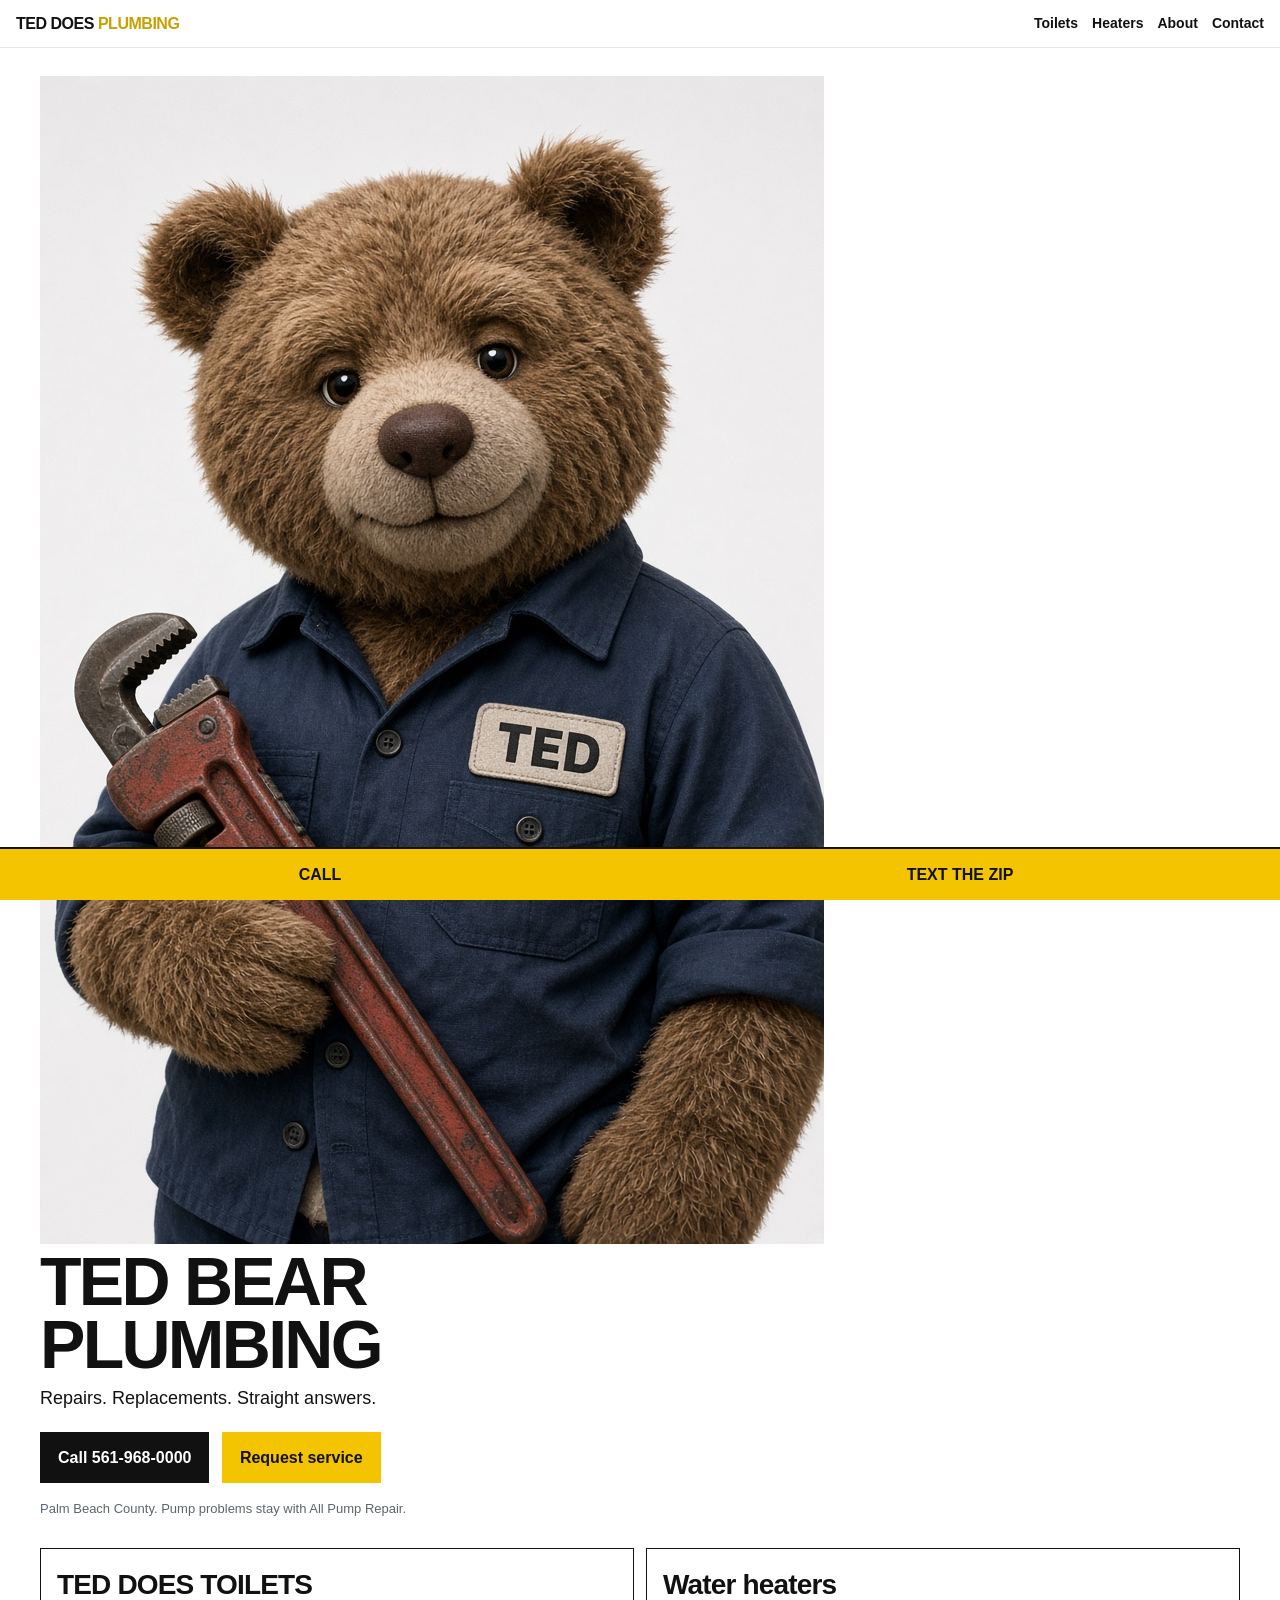
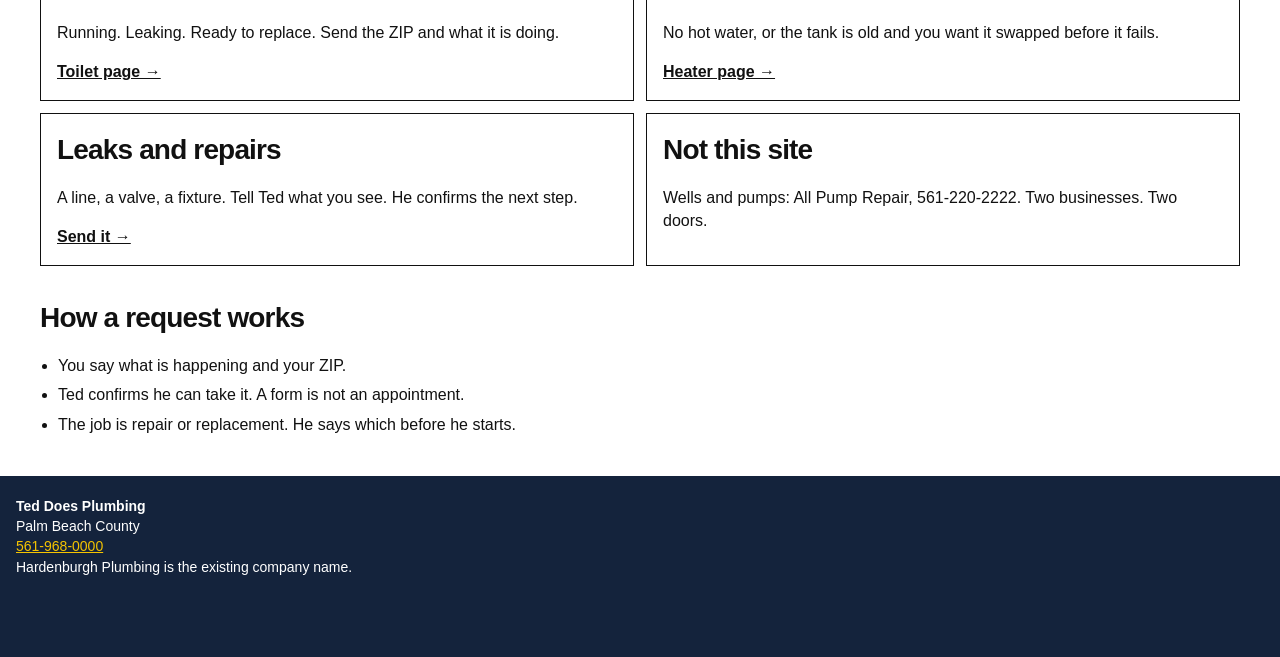
<file: index.html>
<!DOCTYPE html>
<html lang="en">
<head>
  <meta charset="utf-8">
  <meta name="viewport" content="width=device-width, initial-scale=1">
  <title>Ted Does Plumbing | Palm Beach County</title>
  <meta name="description" content="Plumbing repairs and replacements in Palm Beach County. Toilets, water heaters, leaks. Call Ted.">
  <link rel="stylesheet" href="styles.css">
</head>
<body>
  <header class="bar">
    <a class="brand" href="index.html">TED DOES <span>PLUMBING</span></a>
    <nav>
      <a href="toilets.html">Toilets</a>
      <a href="water-heaters.html">Heaters</a>
      <a href="about.html">About</a>
      <a href="contact.html">Contact</a>
    </nav>
  </header>
  <main class="hero">
    <img src="tedbear1.jpg" alt="Ted Bear Plumbing">
<h1>TED BEAR<br>PLUMBING</h1>
    <p class="sub">Repairs. Replacements. Straight answers.</p>
    <a class="cta" href="tel:5619680000">Call 561-968-0000</a>
    <a class="cta alt" href="contact.html">Request service</a>
    <p class="note">Palm Beach County. Pump problems stay with All Pump Repair.</p>
  </main>
  <div class="grid two">
    <article class="card">
      <h2>TED DOES TOILETS</h2>
      <p>Running. Leaking. Ready to replace. Send the ZIP and what it is doing.</p>
      <a href="toilets.html">Toilet page →</a>
    </article>
    <article class="card">
      <h2>Water heaters</h2>
      <p>No hot water, or the tank is old and you want it swapped before it fails.</p>
      <a href="water-heaters.html">Heater page →</a>
    </article>
    <article class="card">
      <h2>Leaks and repairs</h2>
      <p>A line, a valve, a fixture. Tell Ted what you see. He confirms the next step.</p>
      <a href="contact.html">Send it →</a>
    </article>
    <article class="card">
      <h2>Not this site</h2>
      <p>Wells and pumps: All Pump Repair, 561-220-2222. Two businesses. Two doors.</p>
    </article>
  </div>
  <section>
    <h2>How a request works</h2>
    <ul>
      <li>You say what is happening and your ZIP.</li>
      <li>Ted confirms he can take it. A form is not an appointment.</li>
      <li>The job is repair or replacement. He says which before he starts.</li>
    </ul>
  </section>
  <footer>
    <strong>Ted Does Plumbing</strong><br>
    Palm Beach County<br>
    <a href="tel:5619680000">561-968-0000</a><br>
    Hardenburgh Plumbing is the existing company name.
  </footer>
  <div class="callpad">
    <a href="tel:5619680000">CALL</a>
    <a href="contact.html">TEXT THE ZIP</a>
  </div>
</body>
</html>
</file>
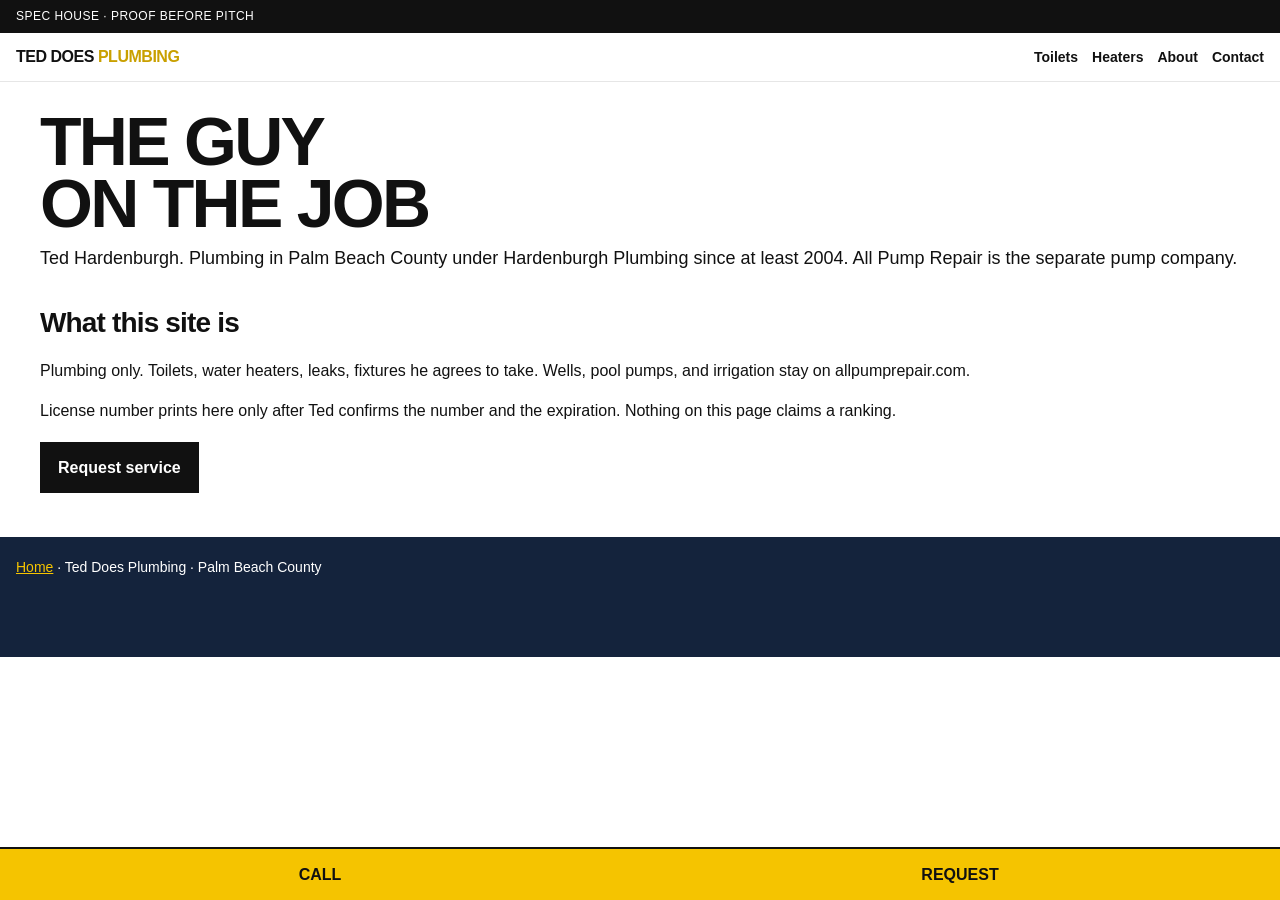
<file: about.html>
<!DOCTYPE html>
<html lang="en">
<head>
  <meta charset="utf-8">
  <meta name="viewport" content="width=device-width, initial-scale=1">
  <title>About | Ted Does Plumbing</title>
  <link rel="stylesheet" href="styles.css">
</head>
<body>
  <div class="flag">SPEC HOUSE · PROOF BEFORE PITCH</div>
  <header class="bar">
    <a class="brand" href="index.html">TED DOES <span>PLUMBING</span></a>
    <nav>
      <a href="toilets.html">Toilets</a>
      <a href="water-heaters.html">Heaters</a>
      <a href="about.html">About</a>
      <a href="contact.html">Contact</a>
    </nav>
  </header>
  <main class="hero">
    <h1>THE GUY<br>ON THE JOB</h1>
    <p class="sub">Ted Hardenburgh. Plumbing in Palm Beach County under Hardenburgh Plumbing since at least 2004. All Pump Repair is the separate pump company.</p>
  </main>
  <section>
    <h2>What this site is</h2>
    <p>Plumbing only. Toilets, water heaters, leaks, fixtures he agrees to take. Wells, pool pumps, and irrigation stay on allpumprepair.com.</p>
    <p>License number prints here only after Ted confirms the number and the expiration. Nothing on this page claims a ranking.</p>
    <p><a class="cta" href="contact.html">Request service</a></p>
  </section>
  <footer>
    <a href="index.html">Home</a> · Ted Does Plumbing · Palm Beach County
  </footer>
  <div class="callpad"><a href="tel:5619680000">CALL</a><a href="contact.html">REQUEST</a></div>
</body>
</html>
</file>
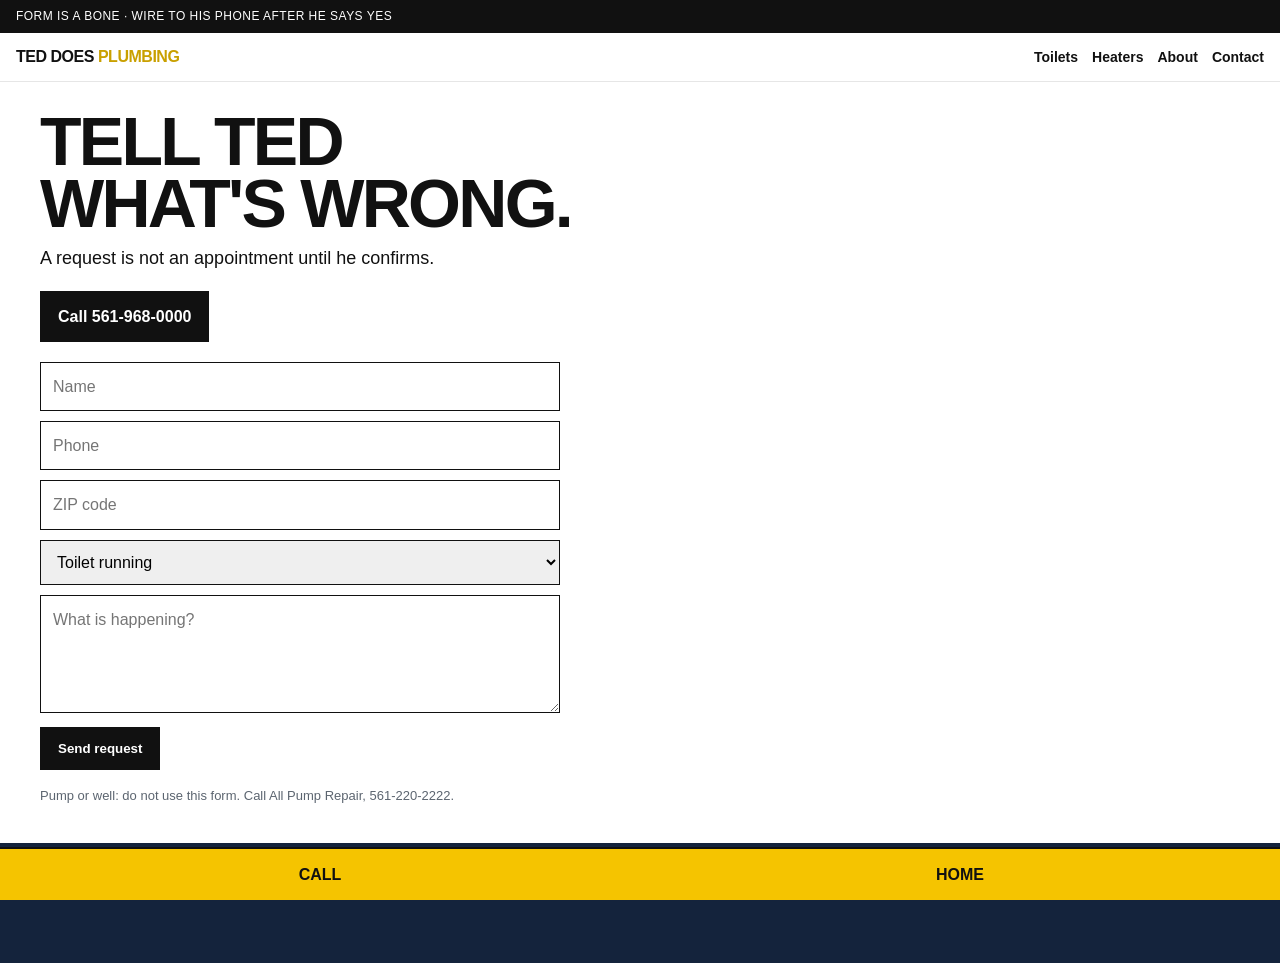
<file: contact.html>
<!DOCTYPE html>
<html lang="en">
<head>
  <meta charset="utf-8">
  <meta name="viewport" content="width=device-width, initial-scale=1">
  <title>Contact | Ted Does Plumbing</title>
  <link rel="stylesheet" href="styles.css">
</head>
<body>
  <div class="flag">FORM IS A BONE · WIRE TO HIS PHONE AFTER HE SAYS YES</div>
  <header class="bar">
    <a class="brand" href="index.html">TED DOES <span>PLUMBING</span></a>
    <nav>
      <a href="toilets.html">Toilets</a>
      <a href="water-heaters.html">Heaters</a>
      <a href="about.html">About</a>
      <a href="contact.html">Contact</a>
    </nav>
  </header>
  <main class="hero">
    <h1>TELL TED<br>WHAT'S WRONG.</h1>
    <p class="sub">A request is not an appointment until he confirms.</p>
    <a class="cta" href="tel:5619680000">Call 561-968-0000</a>
  </main>
  <section>
    <form action="thanks.html" method="get">
      <input name="name" placeholder="Name" required>
      <input name="phone" placeholder="Phone" required>
      <input name="zip" placeholder="ZIP code" required>
      <select name="job">
        <option>Toilet running</option>
        <option>Toilet leaking</option>
        <option>Toilet replacement</option>
        <option>Water heater</option>
        <option>Leak</option>
        <option>Other plumbing</option>
      </select>
      <textarea name="what" rows="4" placeholder="What is happening?"></textarea>
      <button class="cta" type="submit">Send request</button>
    </form>
    <p class="note">Pump or well: do not use this form. Call All Pump Repair, 561-220-2222.</p>
  </section>
  <footer>Ted Does Plumbing · Palm Beach County</footer>
  <div class="callpad"><a href="tel:5619680000">CALL</a><a href="index.html">HOME</a></div>
</body>
</html>
</file>
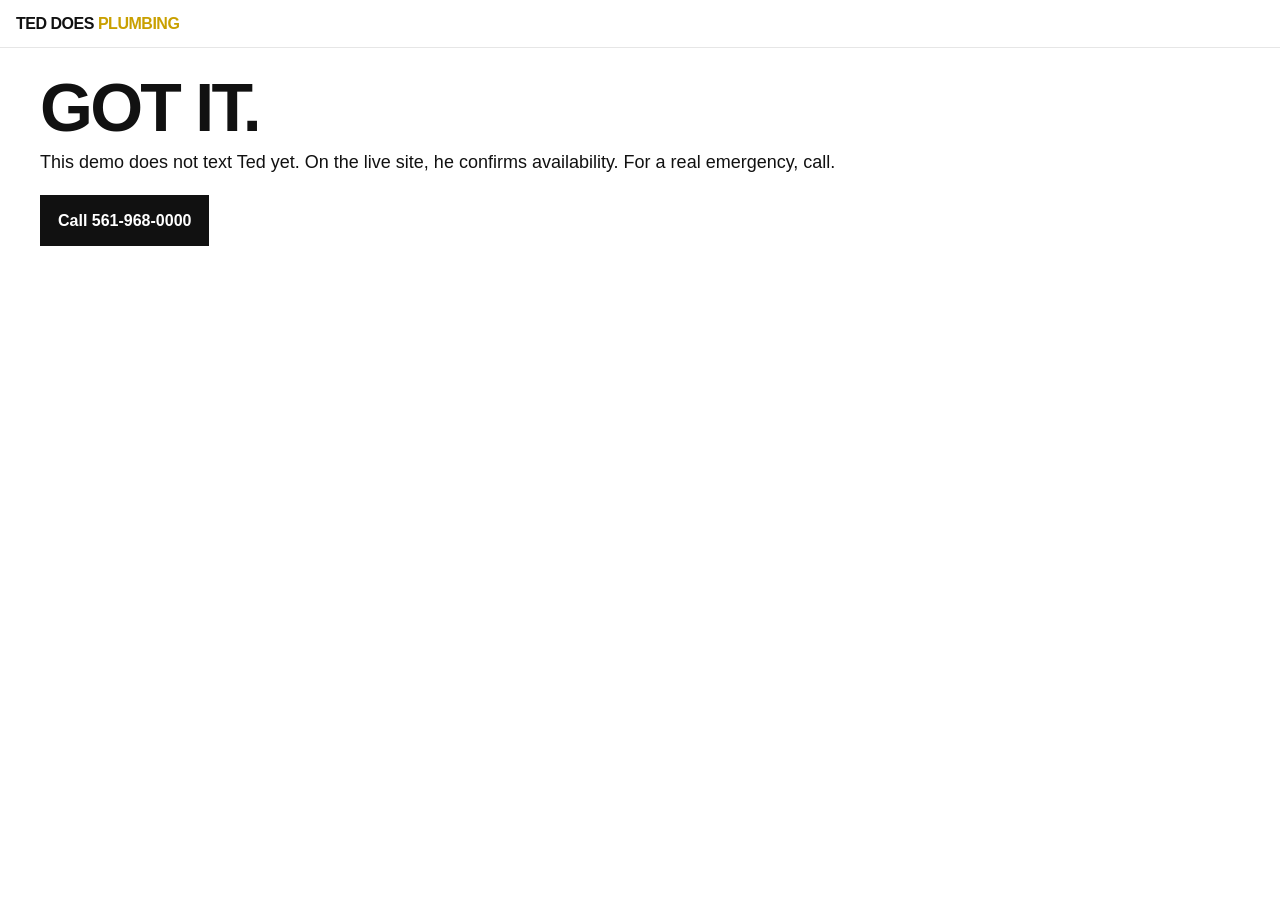
<file: thanks.html>
<!DOCTYPE html>
<html lang="en">
<head>
  <meta charset="utf-8">
  <meta name="viewport" content="width=device-width, initial-scale=1">
  <title>Request received | Ted Does Plumbing</title>
  <link rel="stylesheet" href="styles.css">
</head>
<body>
  <header class="bar">
    <a class="brand" href="index.html">TED DOES <span>PLUMBING</span></a>
  </header>
  <main class="hero">
    <h1>GOT IT.</h1>
    <p class="sub">This demo does not text Ted yet. On the live site, he confirms availability. For a real emergency, call.</p>
    <a class="cta" href="tel:5619680000">Call 561-968-0000</a>
  </main>
</body>
</html>
</file>
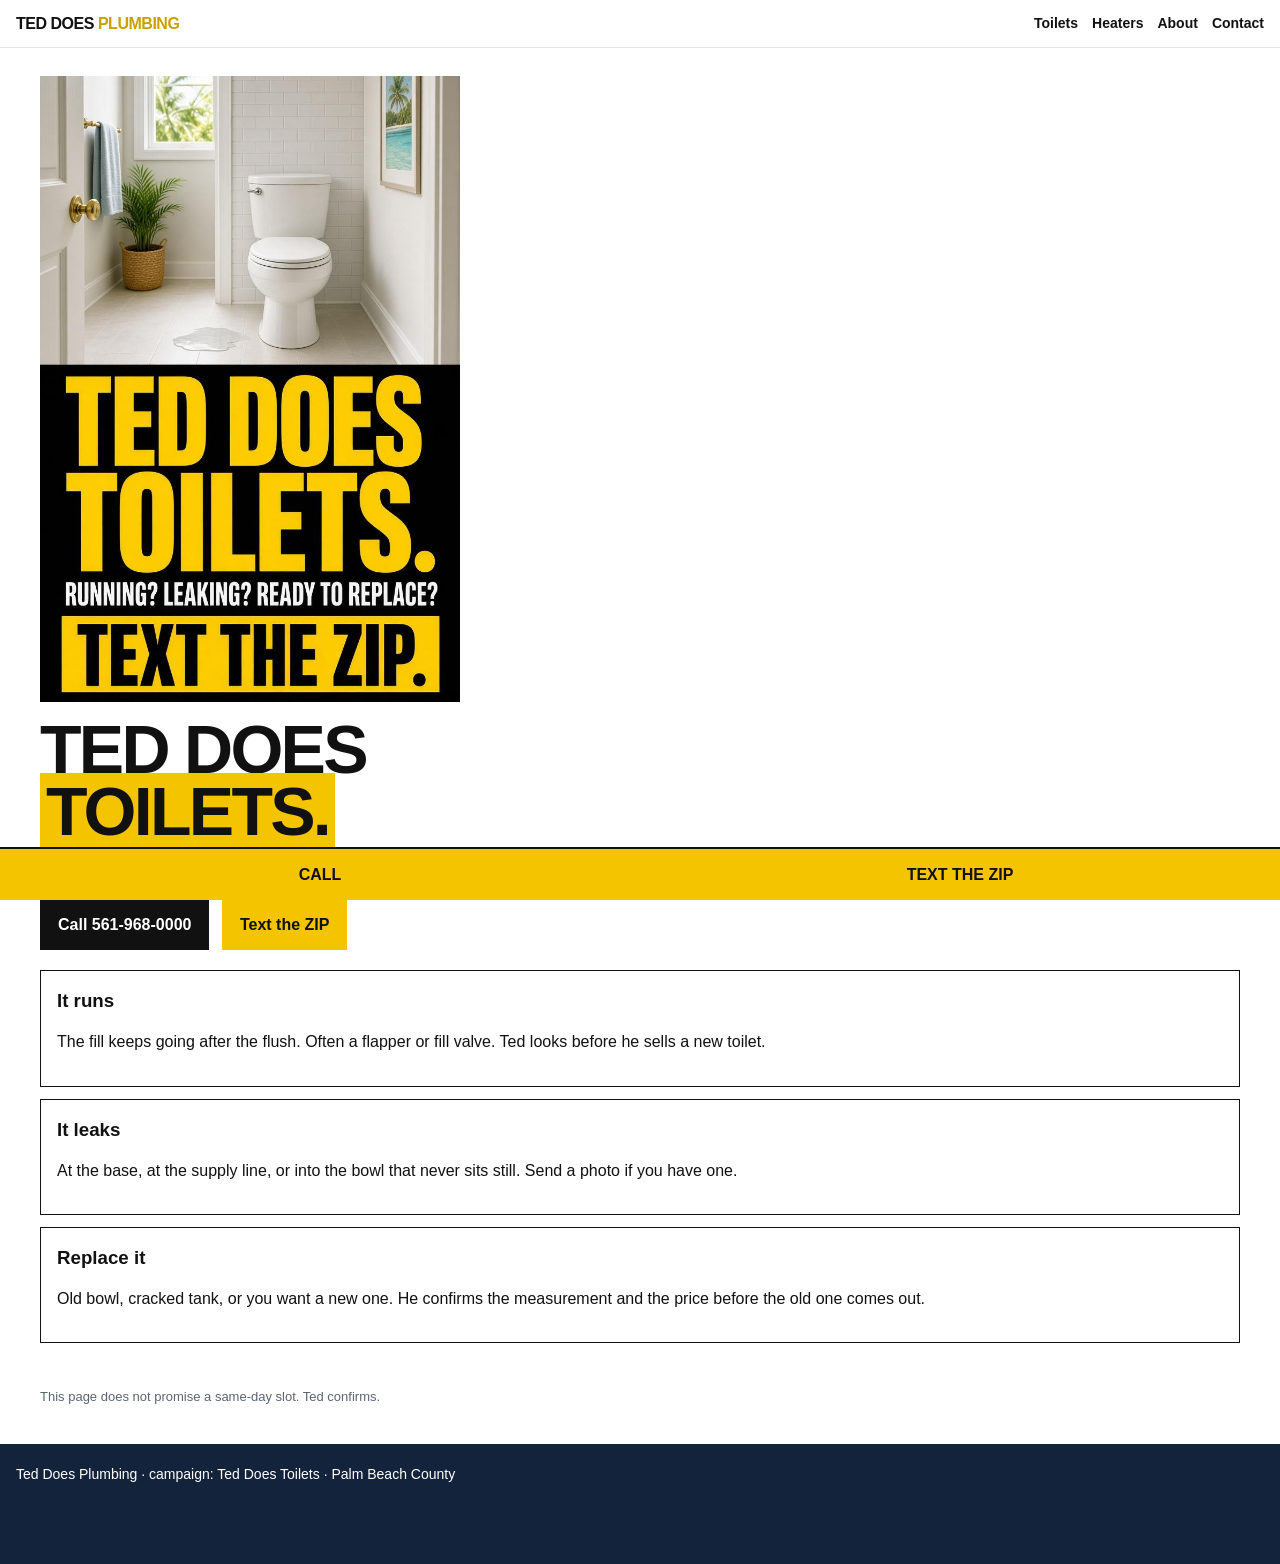
<file: toilets.html>
<!DOCTYPE html>
<html lang="en">
<head>
  <meta charset="utf-8">
  <meta name="viewport" content="width=device-width, initial-scale=1">
  <title>Ted Does Toilets | Palm Beach County</title>
  <meta name="description" content="Toilet running, leaking, or ready to replace in Palm Beach County. Ted Does Toilets.">
  <link rel="stylesheet" href="styles.css">
</head>
<body>
  <header class="bar">
    <a class="brand" href="index.html">TED DOES <span>PLUMBING</span></a>
    <nav>
      <a href="toilets.html">Toilets</a>
      <a href="water-heaters.html">Heaters</a>
      <a href="about.html">About</a>
      <a href="contact.html">Contact</a>
    </nav>
  </header>
  <main class="hero">
    <img src="hero-toilets.jpg" alt="Ted Does Toilets. Running, leaking, or ready to replace. Text the ZIP." style="width:100%;max-width:420px;display:block;margin:0 0 16px;">
    <h1>TED DOES<br><em>TOILETS.</em></h1>
    <p class="sub">Running? Leaking? Ready to replace?</p>
    <a class="cta" href="tel:5619680000">Call 561-968-0000</a>
    <a class="cta alt" href="contact.html">Text the ZIP</a>
  </main>
  <div class="grid">
    <article class="card">
      <h3>It runs</h3>
      <p>The fill keeps going after the flush. Often a flapper or fill valve. Ted looks before he sells a new toilet.</p>
    </article>
    <article class="card">
      <h3>It leaks</h3>
      <p>At the base, at the supply line, or into the bowl that never sits still. Send a photo if you have one.</p>
    </article>
    <article class="card">
      <h3>Replace it</h3>
      <p>Old bowl, cracked tank, or you want a new one. He confirms the measurement and the price before the old one comes out.</p>
    </article>
  </div>
  <section>
    <p class="note">This page does not promise a same-day slot. Ted confirms.</p>
  </section>
  <footer>Ted Does Plumbing · campaign: Ted Does Toilets · Palm Beach County</footer>
  <div class="callpad"><a href="tel:5619680000">CALL</a><a href="contact.html">TEXT THE ZIP</a></div>
</body>
</html>
</file>
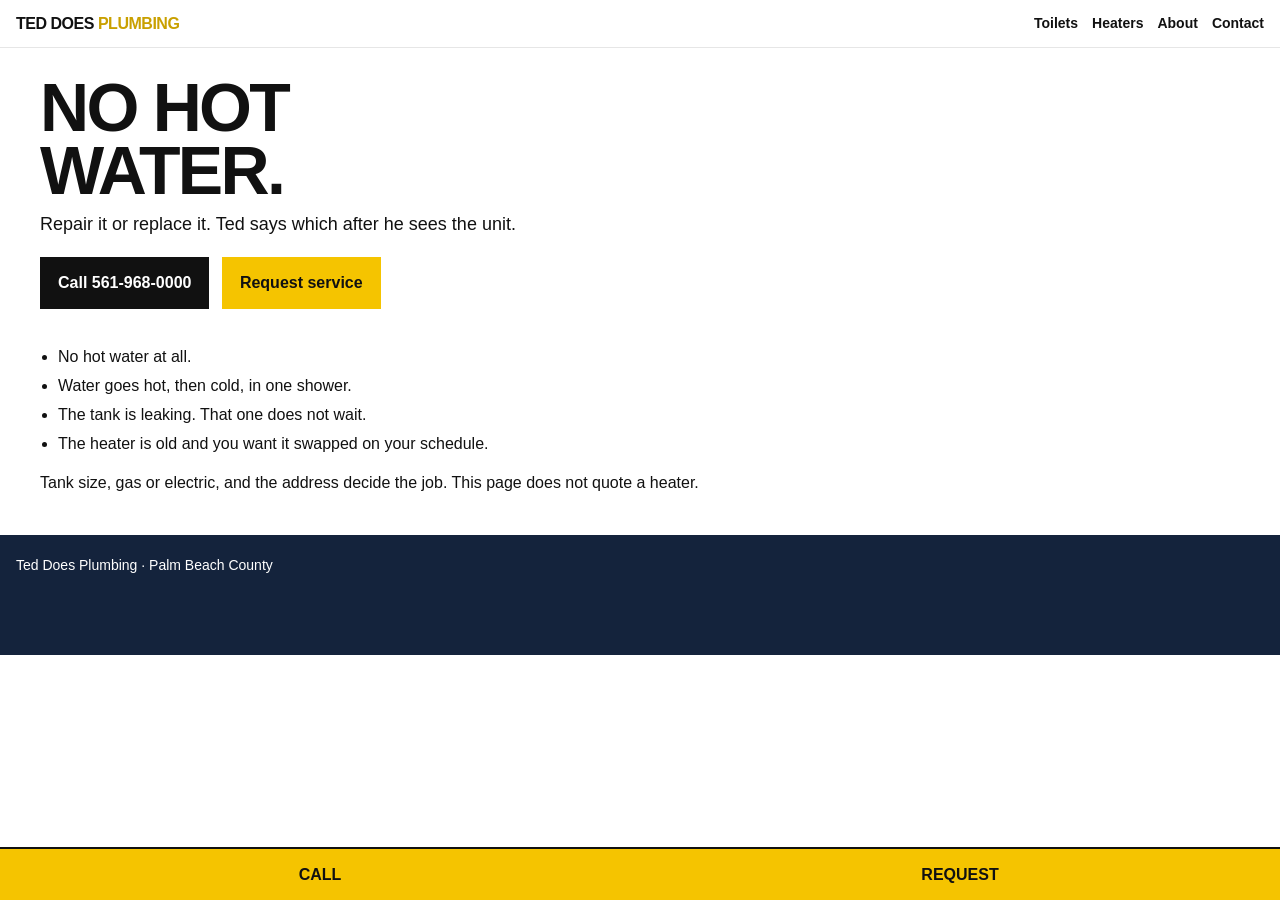
<file: water-heaters.html>
<!DOCTYPE html>
<html lang="en">
<head>
  <meta charset="utf-8">
  <meta name="viewport" content="width=device-width, initial-scale=1">
  <title>Water heaters | Ted Does Plumbing</title>
  <link rel="stylesheet" href="styles.css">
</head>
<body>
  <header class="bar">
    <a class="brand" href="index.html">TED DOES <span>PLUMBING</span></a>
    <nav>
      <a href="toilets.html">Toilets</a>
      <a href="water-heaters.html">Heaters</a>
      <a href="about.html">About</a>
      <a href="contact.html">Contact</a>
    </nav>
  </header>
  <main class="hero">
    <h1>NO HOT<br>WATER.</h1>
    <p class="sub">Repair it or replace it. Ted says which after he sees the unit.</p>
    <a class="cta" href="tel:5619680000">Call 561-968-0000</a>
    <a class="cta alt" href="contact.html">Request service</a>
  </main>
  <section>
    <ul>
      <li>No hot water at all.</li>
      <li>Water goes hot, then cold, in one shower.</li>
      <li>The tank is leaking. That one does not wait.</li>
      <li>The heater is old and you want it swapped on your schedule.</li>
    </ul>
    <p>Tank size, gas or electric, and the address decide the job. This page does not quote a heater.</p>
  </section>
  <footer>Ted Does Plumbing · Palm Beach County</footer>
  <div class="callpad"><a href="tel:5619680000">CALL</a><a href="contact.html">REQUEST</a></div>
</body>
</html>
</file>
<file: styles.css>
:root {
  --ink: #111;
  --yellow: #f5c400;
  --navy: #14233c;
  --paper: #fff;
  --line: #e6e6e6;
  --muted: #5c6570;
}
* { box-sizing: border-box; }
html, body { margin: 0; padding: 0; }
body {
  font-family: Arial, Helvetica, sans-serif;
  color: var(--ink);
  background: var(--paper);
  line-height: 1.45;
}
a { color: inherit; }
.bar {
  position: sticky; top: 0; z-index: 5;
  display: flex; justify-content: space-between; align-items: center;
  gap: 12px; padding: 12px 16px;
  background: #fff; border-bottom: 1px solid var(--line);
}
.brand { font-weight: 900; letter-spacing: -0.03em; text-decoration: none; }
.brand span { color: #c9a000; }
nav { display: flex; gap: 14px; font-size: 14px; }
nav a { text-decoration: none; font-weight: 700; }
.hero { padding: 28px 16px 8px; }
h1 { font-size: 42px; line-height: 0.92; margin: 0 0 10px; letter-spacing: -0.04em; }
h1 em { font-style: normal; background: var(--yellow); padding: 0 6px; }
.sub { font-size: 18px; margin: 0 0 16px; }
.cta {
  display: inline-block; background: var(--ink); color: #fff;
  text-decoration: none; font-weight: 800; padding: 14px 18px; margin: 4px 8px 4px 0;
}
.cta.alt { background: var(--yellow); color: #111; }
.note { color: var(--muted); font-size: 13px; }
.grid { display: grid; gap: 12px; padding: 8px 16px 24px; }
.card {
  border: 1px solid var(--ink); padding: 16px;
}
.card h2, .card h3 { margin: 0 0 6px; }
.card a { font-weight: 800; }
section { padding: 8px 16px 24px; }
h2 { font-size: 28px; letter-spacing: -0.03em; margin: 0 0 8px; }
ul { padding-left: 18px; }
li { margin: 6px 0; }
form { display: grid; gap: 10px; max-width: 520px; }
input, textarea, select {
  width: 100%; font: inherit; padding: 12px; border: 1px solid #111;
}
button.cta { border: 0; width: fit-content; }
footer {
  background: var(--navy); color: #fff; padding: 20px 16px 80px; font-size: 14px;
}
footer a { color: var(--yellow); }
.callpad {
  position: fixed; left: 0; right: 0; bottom: 0;
  display: flex; background: var(--yellow); border-top: 2px solid #111;
}
.callpad a {
  flex: 1; text-align: center; padding: 14px 8px; font-weight: 900;
  text-decoration: none;
}
.flag {
  background: #111; color: #fff; padding: 8px 16px; font-size: 12px; letter-spacing: 0.04em;
}
@media (min-width: 800px) {
  .hero, section, .grid { padding-left: 40px; padding-right: 40px; }
  .grid.two { grid-template-columns: 1fr 1fr; }
  h1 { font-size: 68px; }
}
</file>
